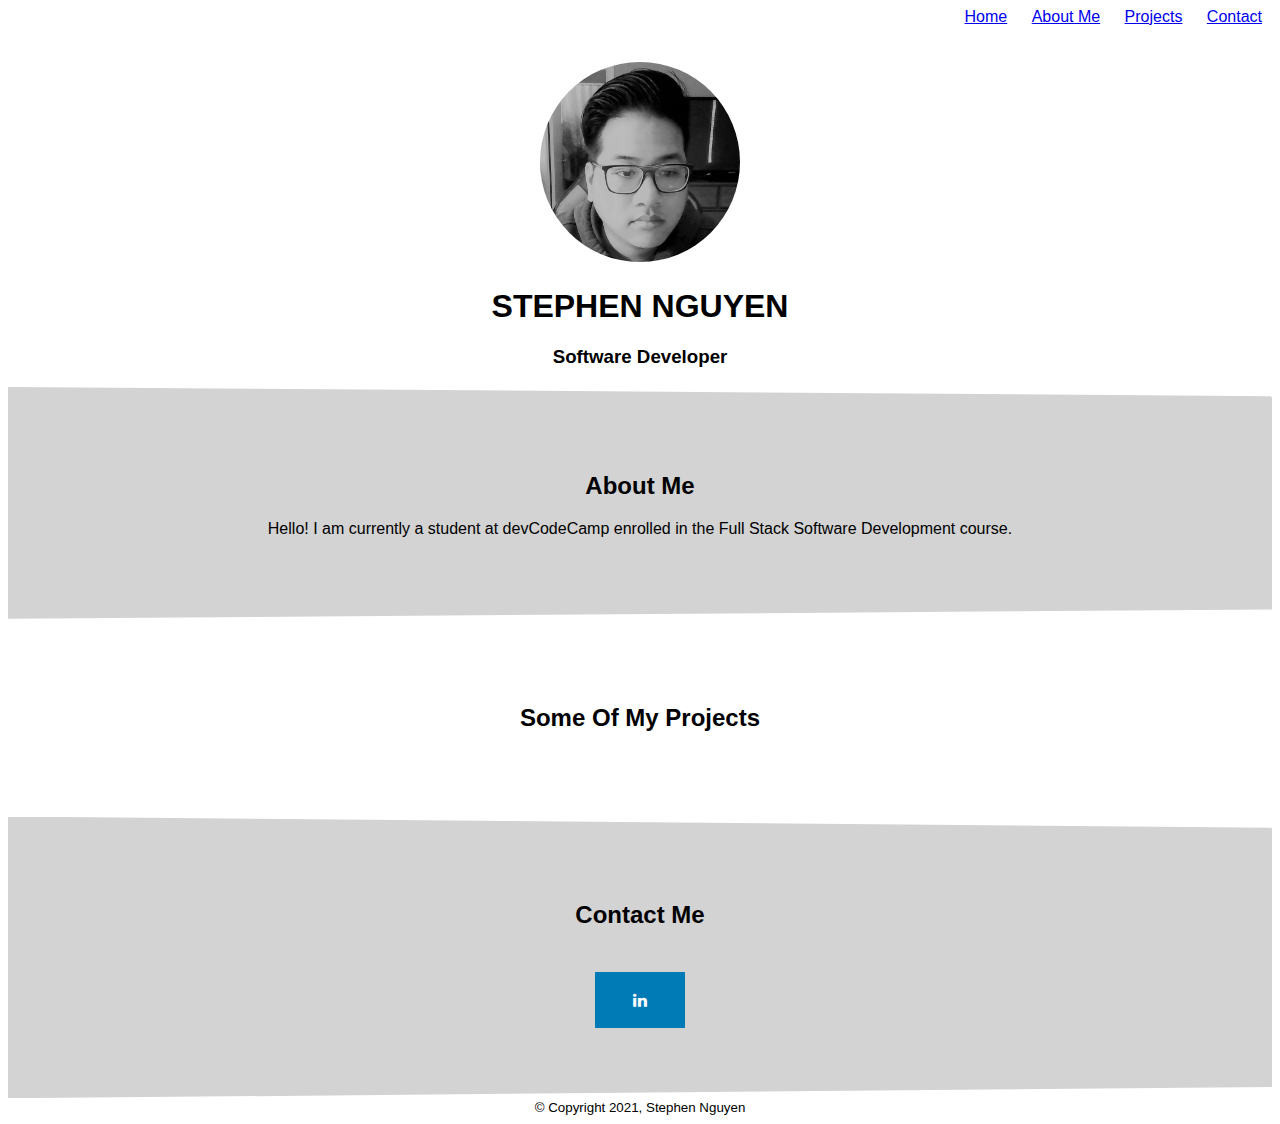
<file: templates/index.html>
<!DOCTYPE html>
<html lang="en">
  <head>
    <meta charset="UTF-8" />
    <meta http-equiv="X-UA-Compatible" content="IE=edge" />
    <meta name="viewport" content="width=device-width, initial-scale=1.0" />
    <title>devStephen's Portfolio</title>
    <link rel="stylesheet" href="../styles/styles.css" />
    <link
      href="https://cdn.jsdelivr.net/npm/bootstrap@5.0.0-beta3/dist/css/bootstrap.min.css"
      rel="stylesheet"
      integrity="sha384-eOJMYsd53ii+scO/bJGFsiCZc+5NDVN2yr8+0RDqr0Ql0h+rP48ckxlpbzKgwra6"
      crossorigin="anonymous"
    />
  </head>

  <body>
    <div class="header">
      <ul>
        <li><a href="#home">Home</a></li>
        <li><a href="#about">About Me</a></li>
        <li><a href="#projects">Projects</a></li>
        <li><a href="#contact">Contact</a></li>
      </ul>
    </div>
    <br /><br /><br />
    <div class="text-center">
      <img src="../images/me.jpg" width="200" class="profile-pic" />
      <h1>STEPHEN NGUYEN</h1>
      <h3>Software Developer</h3>

      <div class="first_row">
        <h2 id="about">About Me</h2>
        <p>
          Hello! I am currently a student at devCodeCamp enrolled in the Full
          Stack Software Development course.
        </p>
      </div>

      <div class="alt_row">
        <h2 id="projects">Some Of My Projects</h2>
      </div>

      <div class="third_row">
        <h2 id="contact">Contact Me</h2>
        <br />
        <link
          rel="stylesheet"
          href="https://cdnjs.cloudflare.com/ajax/libs/font-awesome/4.7.0/css/font-awesome.min.css"
        />
        <a
          href="https://www.linkedin.com/in/stephen-nguyen-b261ab210/"
          class="fa fa-linkedin"
        ></a>
      </div>
      <footer><small>&copy; Copyright 2021, Stephen Nguyen</small></footer>
    </div>
  </body>
</html>
</file>
<file: styles/styles.css>
body {
  font-family: "Helvetica Neue", Helvetica, Arial, sans-serif;
}

ul {
  list-style-type: none;
  margin: 0;
  padding: 0;
  overflow: hidden;
}

li {
  display: inline-block;
  padding: 0px 10px;
}

.header {
  position: relative;
  display: flex;
  justify-content: space-between;
  align-items: center;
  float: right;
}

.profile-pic {
  border-radius: 50%;
}

.text-center {
  text-align: center;
  justify-content: center;
}

.first_row {
  background-color: lightgrey;
  -webkit-clip-path: polygon(0 0%, 100% 4%, 100% 96%, 0% 100%);
  clip-path: polygon(0 0%, 100% 4%, 100% 96%, 0% 100%);
  padding: 65px 10px;
}

.alt_row {
  padding: 65px 10px;
}

.third_row {
  background-color: lightgrey;
  -webkit-clip-path: polygon(0 0%, 100% 4%, 100% 96%, 0% 100%);
  clip-path: polygon(0 0%, 100% 4%, 100% 96%, 0% 100%);
  padding: 65px 10px;
}

.fa {
  padding: 20px;
  font-size: 30px;
  width: 50px;
  text-align: center;
  text-decoration: none;
  margin: 5px 2px;
}

.fa:hover {
  opacity: 0.7;
}

.fa-linkedin {
  background: #007bb5;
  color: white;
}
</file>
